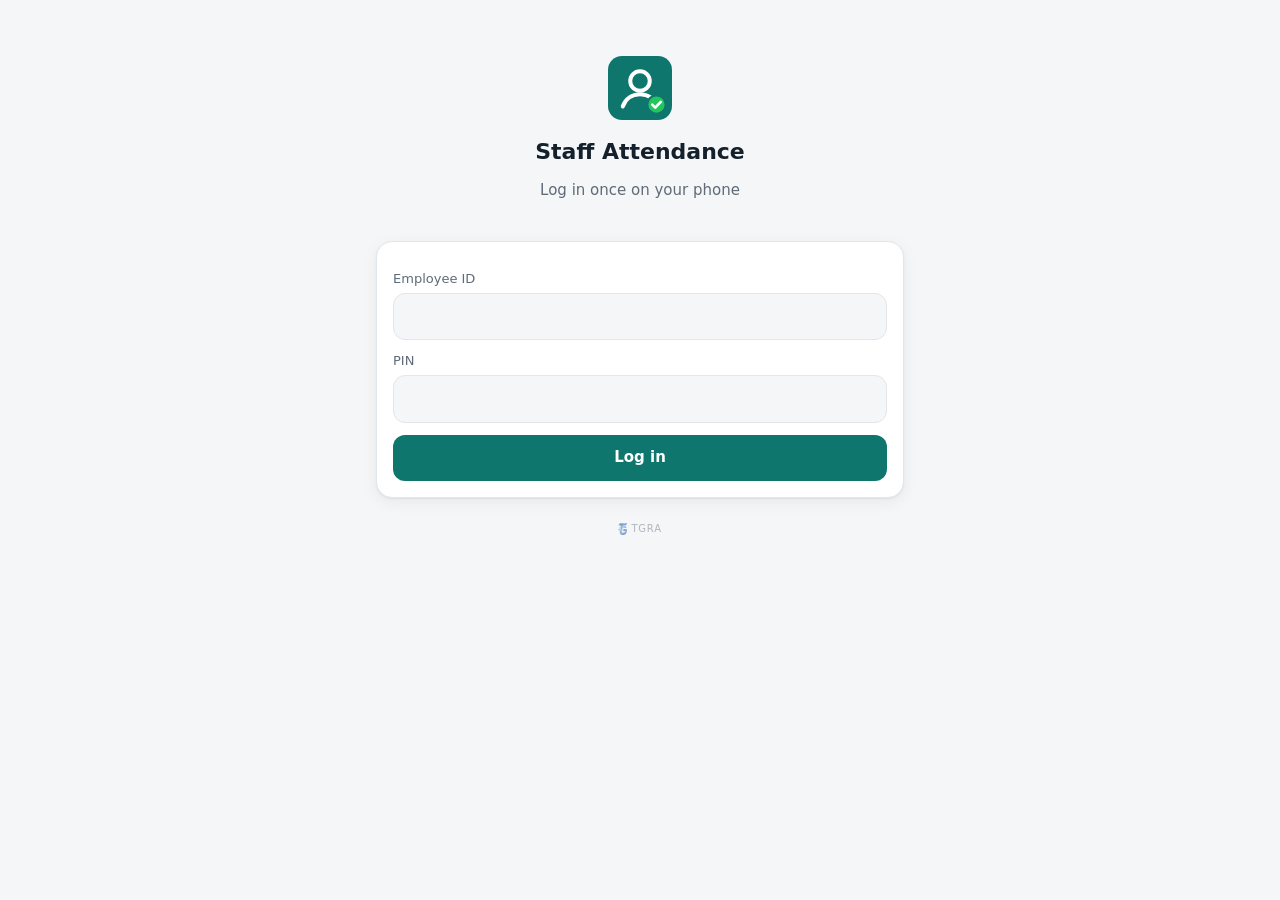
<file: index.html>
<!doctype html>
<html lang="en">
<head>
<meta charset="utf-8">
<meta name="viewport" content="width=device-width, initial-scale=1, viewport-fit=cover">
<meta name="theme-color" content="#0f766e">
<meta name="apple-mobile-web-app-capable" content="yes">
<meta name="apple-mobile-web-app-title" content="Attendance">
<link rel="manifest" href="manifest.json">
<link rel="icon" href="icon.svg">
<link rel="apple-touch-icon" href="icon-192.png">
<title>Attendance</title>
<link rel="stylesheet" href="app.css?v=33">
</head>
<body>

<!-- Login -->
<section id="v-login" class="hidden">
  <div class="wrap">
    <div class="login-hero">
      <img class="logo" src="icon.svg" alt="">
      <h1 id="login-company">Staff Attendance</h1>
      <p class="muted">Log in once on your phone</p>
    </div>
    <form id="login-form" class="card stack" autocomplete="on">
      <div class="company-field hidden">
        <label for="co-code">Company code</label>
        <input id="co-code" type="text" autocapitalize="characters" autocomplete="organization" maxlength="12" placeholder="Given by your office">
      </div>
      <div>
        <label for="emp-id">Employee ID</label>
        <input id="emp-id" type="text" autocapitalize="characters" autocomplete="username" required>
      </div>
      <div>
        <label for="emp-pin">PIN</label>
        <input id="emp-pin" type="password" inputmode="numeric" autocomplete="current-password" required>
      </div>
      <button class="btn block" type="submit">Log in</button>
    </form>
    <div class="trial-slot"></div>
    <button class="btn ghost block install-btn hidden" style="margin-top:12px">Install app on this phone</button>
    <a class="btn ghost block android-dl hidden" style="margin-top:12px" href="https://github.com/shahlivingo-glitch/ATD_SHEET/releases/latest/download/Attendance.apk">Download Android app (with reminders)</a>
    <div class="brand-foot"><img src="tgra-mark.png" alt="">TGRA</div>
  </div>
</section>

<!-- Home -->
<section id="v-home" class="hidden">
  <header class="topbar">
    <h1 id="h-company">Attendance</h1>
    <button class="icon-btn" id="btn-refresh" title="Refresh"></button>
    <button class="icon-btn" id="btn-logout" title="Log out"></button>
  </header>
  <div class="wrap stack">
    <div class="card">
      <div style="display:flex;align-items:center;gap:10px">
        <div style="flex:1;min-width:0">
          <h2 id="h-name" style="font-size:19px"></h2>
          <div class="muted small" id="h-meta"></div>
        </div>
        <div id="h-status"></div>
      </div>
      <div class="clock">
        <div class="time" id="clock-time">--:--</div>
        <div class="date" id="clock-date"></div>
      </div>
      <div class="shift-row" id="shift-row"></div>
    </div>

    <div id="notice"></div>
    <div class="notice warn hidden" id="upload-note"></div>
    <div class="card hidden" id="native-card">
      <div style="display:flex;align-items:center;gap:8px;flex-wrap:wrap">
        <div style="flex:1;min-width:0" class="small" id="native-status"></div>
        <button class="btn sm ghost" id="native-test">Test notification</button>
      </div>
    </div>
    <div class="actions" id="actions"></div>

    <div class="card hidden" id="team-card">
      <div style="display:flex;align-items:center;gap:8px;margin-bottom:4px">
        <h3 style="font-size:16px;flex:1">Other employees</h3>
        <button class="btn sm ghost" id="btn-group">Group selfie</button>
      </div>
      <p class="muted small" style="margin:0 0 10px" id="team-hint">Take the selfie for staff who don't have a phone.</p>
      <input type="text" id="team-search" placeholder="Search name or ID">
      <ul class="team" id="team-list"></ul>
      <div class="group-bar hidden" id="group-bar"></div>
    </div>

    <div class="card">
      <h3 style="font-size:16px;margin-bottom:10px">Today</h3>
      <div class="stats">
        <div><b id="st-worked">0m</b><span>Worked</span></div>
        <div><b id="st-lunch">0m</b><span>Lunch</span></div>
        <div><b id="st-late">0m</b><span>Late</span></div>
      </div>
      <ul class="timeline" id="timeline" style="margin-top:10px"></ul>
    </div>
    <button class="btn ghost block install-btn hidden">Install app on this phone</button>
    <a class="btn ghost block android-dl hidden" href="https://github.com/shahlivingo-glitch/ATD_SHEET/releases/latest/download/Attendance.apk">Download Android app (with reminders)</a>
    <div class="brand-foot"><img src="tgra-mark.png" alt="">TGRA</div>
  </div>
</section>

<!-- Camera -->
<section id="v-camera" class="cam hidden">
  <div class="cam-stage">
    <video id="video" playsinline muted autoplay></video>
    <canvas id="face-overlay" class="face-overlay"></canvas>
    <div class="face-status hidden" id="face-status"></div>
    <img id="preview" class="hidden" alt="Selfie preview">
    <div class="cam-top">
      <button class="icon-btn" id="cam-close" title="Cancel"></button>
      <div class="cam-title" id="cam-title">Check In</div>
      <div class="num small" id="cam-clock"></div>
      <button class="icon-btn" id="cam-flip" title="Switch camera"></button>
    </div>
    <div class="geo-box" id="geo-box"></div>
  </div>
  <div class="cam-bar shoot-bar" id="bar-shoot">
    <div class="zoom-ctl">
      <button class="zoom-btn" id="zoom-out" aria-label="Zoom out">−</button>
      <span class="zoom-val" id="zoom-val">1.0x</span>
      <button class="zoom-btn" id="zoom-in" aria-label="Zoom in">+</button>
    </div>
    <button class="shutter" id="btn-shoot" disabled aria-label="Take selfie"></button>
    <div class="auto-hint hidden" id="auto-hint"></div>
    <div></div>
  </div>
  <div class="cam-bar hidden" id="bar-confirm">
    <button class="btn ghost" id="btn-retake">Retake</button>
    <button class="btn" id="btn-submit">Submit</button>
  </div>
</section>

<!-- Done -->
<section id="v-done" class="hidden">
  <div class="wrap done">
    <div class="card">
      <img id="done-img" alt="Stamped selfie">
      <div class="done-check hidden" id="done-check">✓</div>
      <div class="big" id="done-title"></div>
      <p class="muted" id="done-sub"></p>
      <p class="muted small" id="done-photo" style="margin-top:-8px"></p>
      <button class="btn block" id="btn-done">Done</button>
    </div>
  </div>
</section>

<canvas id="canvas" class="hidden"></canvas>

<div class="loader hidden" id="loader">
  <div class="loader-wheel"></div>
  <p id="loader-text">Updating...</p>
  <button class="btn" id="loader-retry">Try again</button>
</div>

<script src="config.js?v=33"></script>
<script src="common.js?v=33"></script>
<script src="employee.js?v=33"></script>
<script src="native.js?v=33"></script>
</body>
</html>
</file>
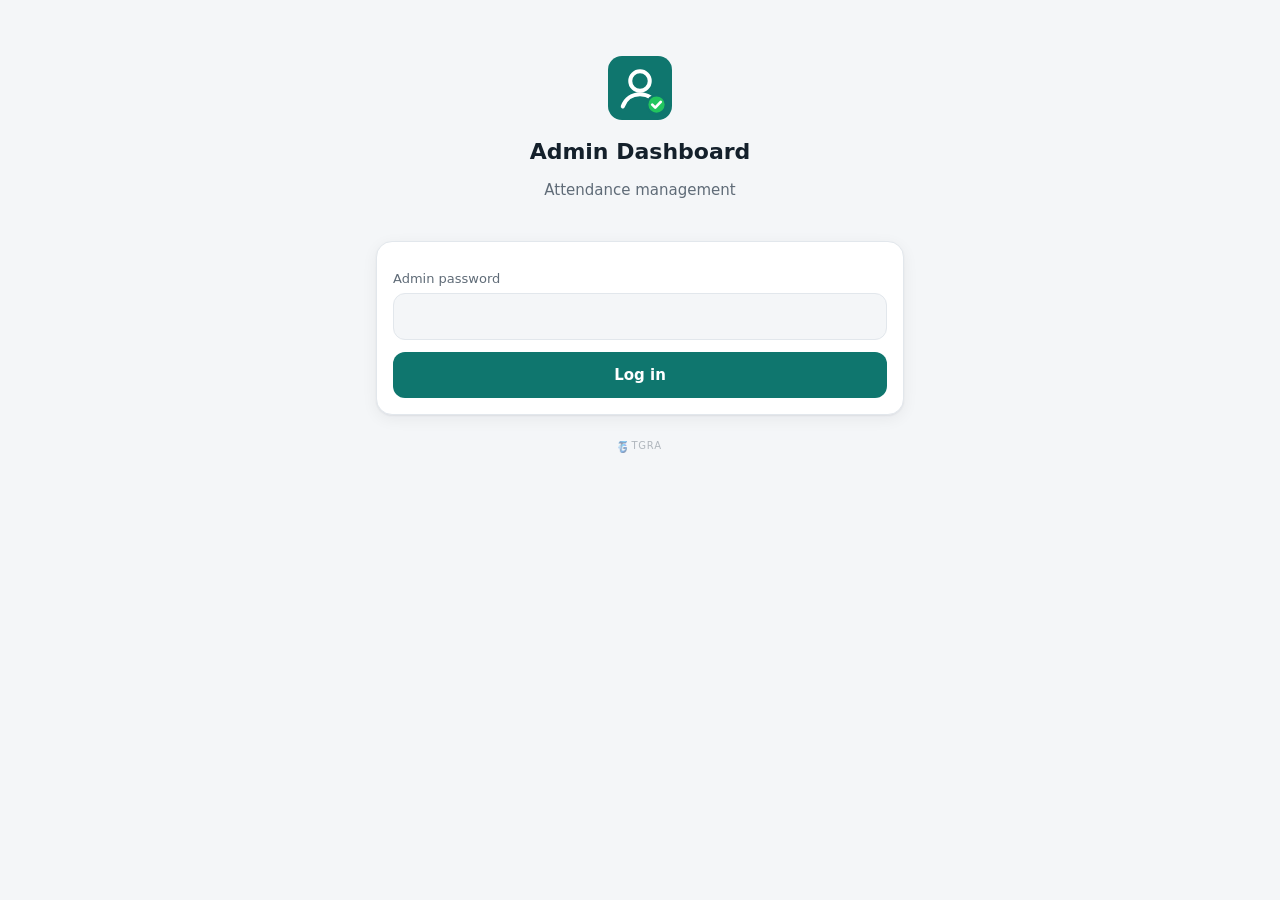
<file: admin.html>
<!doctype html>
<html lang="en">
<head>
<meta charset="utf-8">
<meta name="viewport" content="width=device-width, initial-scale=1, viewport-fit=cover">
<meta name="theme-color" content="#0f766e">
<meta name="robots" content="noindex">
<meta name="apple-mobile-web-app-capable" content="yes">
<meta name="apple-mobile-web-app-title" content="Att. Admin">
<link rel="manifest" href="manifest-admin.json">
<link rel="icon" href="icon.svg">
<link rel="apple-touch-icon" href="icon-192.png">
<title>Attendance Admin</title>
<link rel="stylesheet" href="app.css?v=33">
</head>
<body>

<section id="v-login" class="hidden">
  <div class="wrap">
    <div class="login-hero">
      <img class="logo" src="icon.svg" alt="">
      <h1>Admin Dashboard</h1>
      <p class="muted">Attendance management</p>
    </div>
    <form id="login-form" class="card stack">
      <div class="company-field hidden">
        <label for="co-code">Company code</label>
        <input id="co-code" type="text" autocapitalize="characters" autocomplete="organization" maxlength="12">
      </div>
      <div>
        <label for="admin-pw">Admin password</label>
        <input id="admin-pw" type="password" autocomplete="current-password" required>
      </div>
      <button class="btn block" type="submit">Log in</button>
    </form>
    <div class="trial-slot"></div>
    <button class="btn ghost block install-btn hidden" style="margin-top:12px">Install admin app</button>
    <div class="brand-foot"><img src="tgra-mark.png" alt="">TGRA</div>
  </div>
</section>

<section id="v-main" class="hidden">
  <header class="topbar">
    <h1 id="h-company">Admin</h1>
    <button class="icon-btn" id="btn-refresh" title="Refresh"></button>
    <button class="icon-btn" id="btn-logout" title="Log out"></button>
  </header>
  <nav class="tabs" id="tabs">
    <button data-tab="day" class="on">Daily</button>
    <button data-tab="report">Reports</button>
    <button data-tab="emps">Employees</button>
    <button data-tab="locs">Locations &amp; Settings</button>
  </nav>

  <!-- Daily -->
  <div class="wrap wide" id="tab-day">
    <div class="toolbar">
      <div><label for="day-date">Date</label><input type="date" id="day-date"></div>
      <div><label for="day-filter">Show</label>
        <select id="day-filter">
          <option value="">Everyone</option>
          <option value="in">Present / working</option>
          <option value="late">Late</option>
          <option value="lunch">On lunch</option>
          <option value="missing">Absent / not in yet</option>
        </select>
      </div>
      <div><label for="day-search">Search</label><input type="text" id="day-search" placeholder="Name or ID"></div>
    </div>
    <div class="kpis" id="kpis"></div>
    <div class="emp-list" id="day-list"></div>
    <p class="muted small" id="day-updated" style="text-align:center;margin-top:16px"></p>
  </div>

  <!-- Reports -->
  <div class="wrap wide hidden" id="tab-report">
    <div class="toolbar">
      <div><label for="rep-from">From</label><input type="date" id="rep-from"></div>
      <div><label for="rep-to">To</label><input type="date" id="rep-to"></div>
      <div><label for="rep-emp">Employee</label><select id="rep-emp"><option value="">All employees</option></select></div>
      <button class="btn" id="rep-run">Show</button>
      <button class="btn ghost" id="rep-csv" disabled>Download CSV</button>
    </div>
    <div id="rep-out"><div class="empty">Pick a date range and press Show.</div></div>
  </div>

  <!-- Employees -->
  <div class="wrap wide hidden" id="tab-emps">
    <div class="toolbar">
      <div><label for="emp-search">Search</label><input type="text" id="emp-search" placeholder="Name, ID or department"></div>
      <button class="btn" id="emp-add">+ Add employee</button>
    </div>
    <p class="small hidden" id="emp-share" style="margin:0 0 12px"></p>
    <div class="table-wrap">
      <table>
        <thead><tr><th>ID</th><th>Name</th><th>Department</th><th>Shift</th><th class="num">Lunch</th><th class="num">Grace</th><th>Weekly off</th><th>PIN</th><th>Face</th><th>Status</th><th></th></tr></thead>
        <tbody id="emp-rows"></tbody>
      </table>
    </div>
  </div>

  <!-- Locations & settings -->
  <div class="wrap hidden" id="tab-locs">
    <div class="card stack">
      <h3 style="font-size:17px">Work locations</h3>
      <p class="muted small" style="margin:0">Each punch records the nearest location and distance. Turn on "Block punches outside" below to make it strict.</p>
      <div class="table-wrap" style="box-shadow:none">
        <table>
          <thead><tr><th>Name</th><th>Coordinates</th><th class="num">Radius</th><th></th></tr></thead>
          <tbody id="loc-rows"></tbody>
        </table>
      </div>
      <form id="loc-form" class="stack">
        <p class="small hidden" id="loc-editing" style="margin:0"></p>
        <div class="grid2">
          <div><label for="loc-name">Name</label><input id="loc-name" type="text" placeholder="Head Office" required></div>
          <div><label for="loc-radius">Radius (metres)</label><input id="loc-radius" type="number" value="100" min="10" required></div>
          <div><label for="loc-lat">Latitude</label><input id="loc-lat" type="text" inputmode="decimal" required></div>
          <div><label for="loc-lng">Longitude</label><input id="loc-lng" type="text" inputmode="decimal" required></div>
        </div>
        <div style="display:flex;gap:8px;flex-wrap:wrap">
          <button type="button" class="btn ghost" id="loc-here">Use my current location</button>
          <button type="submit" class="btn" id="loc-save">Save location</button>
          <button type="button" class="btn ghost hidden" id="loc-cancel">Cancel edit</button>
        </div>
      </form>
    </div>

    <form class="card stack" id="set-form">
      <h3 style="font-size:17px">Settings</h3>
      <div><label for="set-company">Company name (shown on stamps)</label><input id="set-company" type="text"></div>
      <div><label for="set-v-inout">Check In / Check Out</label>
        <select id="set-v-inout">
          <option value="SELFIE">Selfie only (photo, no face check)</option>
          <option value="FACE">Face recognition only (no button, no photo)</option>
          <option value="BOTH">Selfie + face recognition</option>
        </select>
      </div>
      <div><label for="set-v-lunch">Lunch Out / Lunch In</label>
        <select id="set-v-lunch">
          <option value="SELFIE">Selfie only (photo, no face check)</option>
          <option value="FACE">Face recognition only (no button, no photo)</option>
          <option value="BOTH">Selfie + face recognition</option>
        </select>
      </div>
      <div><label for="set-strict">When the face does not match (Selfie + face)</label>
        <select id="set-strict">
          <option value="0">Record it only, keep the punch</option>
          <option value="1">Block the punch</option>
        </select>
        <p class="muted small" style="margin:4px 0 0">Face recognition only always needs a match. Each employee's first selfie registers their face, or register it from Employees → Edit.</p>
      </div>
      <div class="grid2">
        <div><label for="set-lunchstart">Default lunch start (reminders)</label><input id="set-lunchstart" type="time"></div>
        <div><label for="set-halfday">Half day needs at least (hours)</label><input id="set-halfday" type="number" min="0" max="12" step="0.5"></div>
        <div><label for="set-away">Android app: alert when outside in lunch hour for (minutes)</label><input id="set-away" type="number" min="1" max="240"></div>
      </div>
      <div><label for="set-lunch">Lunch break</label>
        <select id="set-lunch">
          <option value="SELFIE">Staff punch Lunch Out / Lunch In</option>
          <option value="AUTO">No lunch punch: deduct lunch minutes automatically</option>
        </select>
        <p class="muted small" style="margin:4px 0 0">Automatic: only Check In and Check Out. If someone works more than 5 hours, their lunch minutes are deducted.</p>
      </div>
      <label class="switch"><input type="checkbox" id="set-fence"> Block punches outside work locations</label>
      <div><label for="set-acc">Reject GPS worse than (metres, 0 = accept any)</label><input id="set-acc" type="number" min="0"></div>
      <div><label for="set-pw">New admin password (leave blank to keep)</label><input id="set-pw" type="password" autocomplete="new-password"></div>
      <button class="btn" type="submit">Save settings</button>
      <p class="muted small" style="margin:0">Holidays: add rows (Date, Name) to the <b>Holidays</b> tab of the Google Sheet.</p>
    </form>
    <button class="btn ghost block install-btn hidden" style="margin-top:12px">Install admin app</button>
  </div>
  <div class="brand-foot"><img src="tgra-mark.png" alt="">TGRA</div>
</section>

<!-- Employee editor -->
<div class="modal hidden" id="emp-modal">
  <form class="box stack" id="emp-form">
    <div class="modal-head"><h3 id="emp-modal-title">Employee</h3><button type="button" class="icon-btn" data-close></button></div>
    <div class="grid2">
      <div><label for="f-id">Employee ID</label><input id="f-id" type="text" required maxlength="20" autocapitalize="characters"></div>
      <div><label for="f-pin">PIN (4-8 digits)</label><input id="f-pin" type="text" inputmode="numeric" required pattern="\d{4,8}"></div>
      <div><label for="f-name">Full name</label><input id="f-name" type="text" required></div>
      <div><label for="f-phone">Phone</label><input id="f-phone" type="tel"></div>
      <div><label for="f-dept">Department</label><input id="f-dept" type="text"></div>
      <div><label for="f-locs">Allowed locations (blank = any)</label><input id="f-locs" type="text" list="loc-names" placeholder="Head Office, Factory"></div>
      <div><label for="f-start">Shift start</label><input id="f-start" type="time" required></div>
      <div><label for="f-end">Shift end</label><input id="f-end" type="time" required></div>
      <div><label for="f-lunch">Lunch allowed (minutes)</label><input id="f-lunch" type="number" min="0" max="300" value="45"></div>
      <div><label for="f-grace">Late grace (minutes)</label><input id="f-grace" type="number" min="0" max="180" value="10"></div>
      <div><label for="f-join">Joining date</label><input id="f-join" type="date"></div>
      <div><label for="f-lunchstart">Lunch starts at (blank = company default)</label><input id="f-lunchstart" type="time"></div>
    </div>
    <div>
      <label>Weekly off</label>
      <div class="days" id="f-off"></div>
    </div>
    <div>
      <label for="f-halfoff">Half-day off (one day a week: half a day of work counts as a full day)</label>
      <select id="f-halfoff">
        <option value="">None</option>
        <option>Mon</option><option>Tue</option><option>Wed</option><option>Thu</option><option>Fri</option><option>Sat</option><option>Sun</option>
      </select>
    </div>
    <label class="switch"><input type="checkbox" id="f-active" checked> Active (can punch)</label>
    <label class="switch"><input type="checkbox" id="f-others"> Can take selfie for other employees (shared phone &amp; group selfie)</label>
    <div id="f-push-row" class="hidden" style="display:flex;gap:8px;align-items:center;flex-wrap:wrap">
      <span class="small" id="f-push-status" style="flex:1"></span>
      <button type="button" class="btn sm ghost" id="f-push-test">Send test notification</button>
    </div>
    <div id="f-face-row" class="hidden" style="display:flex;gap:8px;align-items:center;flex-wrap:wrap">
      <span class="small" id="f-face-status" style="flex:1"></span>
      <button type="button" class="btn sm ghost" id="f-face-reg">Register face</button>
      <button type="button" class="btn sm ghost" id="f-face-reset">Reset face</button>
    </div>
    <p class="muted small" style="margin:0" id="f-hint">Night shifts are fine: e.g. 22:00 to 06:00. Changing the PIN logs the employee out of their phone.</p>
    <datalist id="loc-names"></datalist>
    <button class="btn block" type="submit">Save employee</button>
  </form>
</div>

<!-- Photo viewer -->
<!-- Face registration camera -->
<div class="modal hidden" id="face-modal">
  <div class="box stack">
    <div class="modal-head"><h3 id="fr-title">Register face</h3><button type="button" class="icon-btn" id="fr-close"></button></div>
    <div style="position:relative;background:#000;border-radius:12px;overflow:hidden;aspect-ratio:3/4">
      <video id="fr-video" playsinline muted autoplay style="width:100%;height:100%;object-fit:cover"></video>
    </div>
    <p class="muted small" style="margin:0">Only this employee in the frame, face straight to the camera, good light.</p>
    <div style="display:flex;gap:8px">
      <button type="button" class="btn ghost" id="fr-flip">Switch camera</button>
      <button type="button" class="btn" id="fr-shoot" style="flex:1">Capture face</button>
    </div>
  </div>
</div>

<!-- Trips outside the work location -->
<div class="modal hidden" id="outside-modal">
  <div class="box">
    <div class="modal-head"><h3 id="out-title">Outside the work location</h3><button type="button" class="icon-btn" data-close></button></div>
    <div id="out-list"></div>
  </div>
</div>

<div class="modal hidden" id="photo-modal">
  <div class="box">
    <div class="modal-head"><h3 id="ph-title"></h3><button type="button" class="icon-btn" data-close></button></div>
    <img id="ph-img" alt="Selfie">
    <div id="ph-info" class="stack" style="margin-top:12px"></div>
  </div>
</div>

<!-- Missed punch added by the admin -->
<div class="modal hidden" id="manual-modal">
  <form class="box stack" id="manual-form">
    <div class="modal-head"><h3 id="mp-title">Add missed punch</h3><button type="button" class="icon-btn" data-close></button></div>
    <div class="small" id="mp-who"></div>
    <div class="grid2">
      <div><label for="mp-type">Punch</label>
        <select id="mp-type"><option value="IN">Check In</option><option value="LUNCH_OUT">Lunch Out</option><option value="LUNCH_IN">Lunch In</option><option value="OUT">Check Out</option></select></div>
      <div><label for="mp-time">Time</label><input id="mp-time" type="time" required></div>
    </div>
    <div><label for="mp-reason">Reason (optional)</label><input id="mp-reason" type="text" maxlength="100" placeholder="Forgot phone, battery dead..."></div>
    <p class="muted small" id="mp-hint" style="margin:0"></p>
    <div style="display:flex;gap:8px">
      <button type="button" class="btn danger hidden" id="mp-delete">Delete</button>
      <button class="btn" type="submit" style="flex:1">Save punch</button>
    </div>
  </form>
</div>

<script src="config.js?v=33"></script>
<script src="common.js?v=33"></script>
<script src="admin.js?v=33"></script>
</body>
</html>
</file>
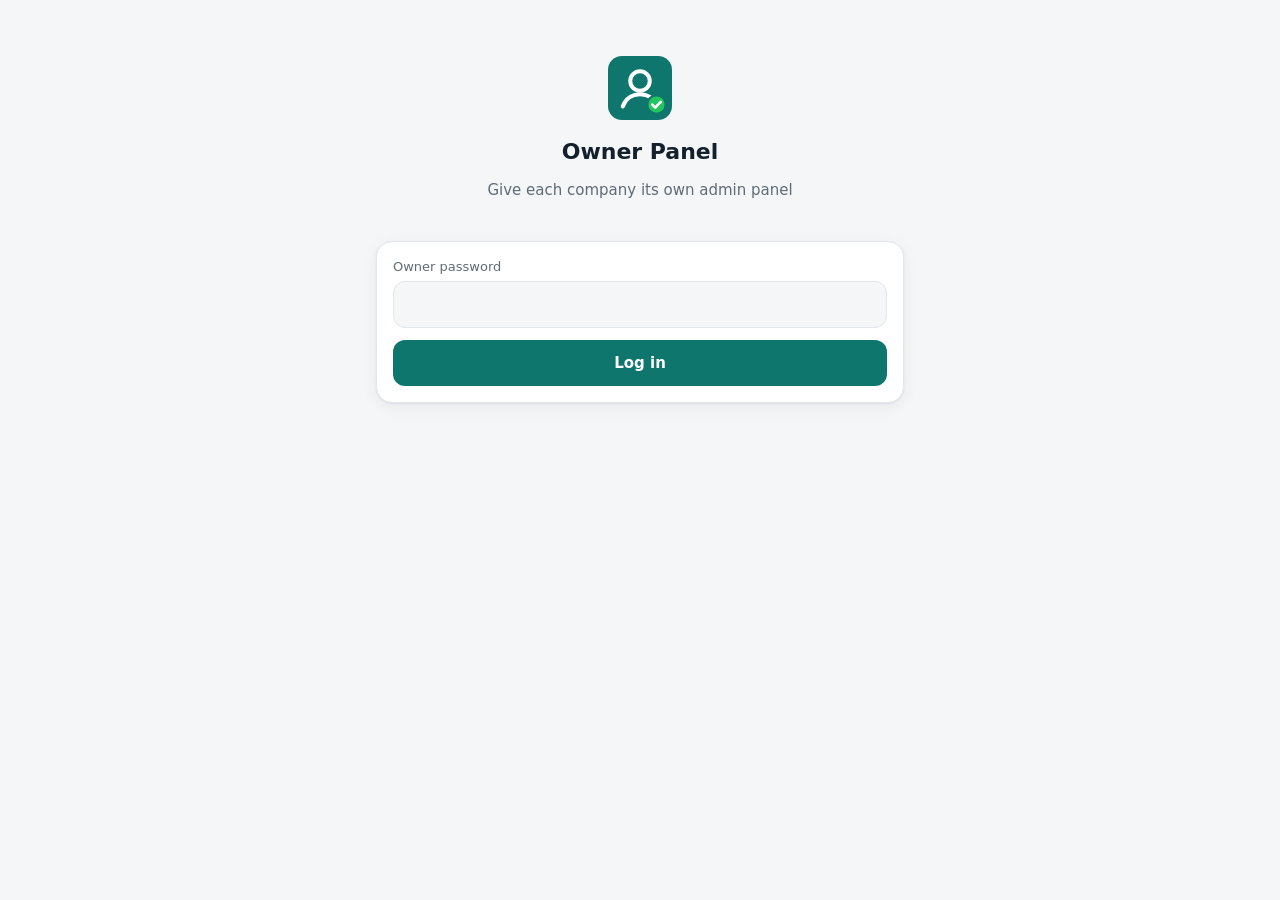
<file: owner.html>
<!doctype html>
<html lang="en">
<head>
<meta charset="utf-8">
<meta name="viewport" content="width=device-width, initial-scale=1, viewport-fit=cover">
<meta name="theme-color" content="#0f766e">
<meta name="robots" content="noindex">
<link rel="icon" href="icon.svg">
<title>Owner Panel</title>
<link rel="stylesheet" href="app.css?v=33">
</head>
<body>

<section id="v-login" class="hidden">
  <div class="wrap">
    <div class="login-hero">
      <img class="logo" src="icon.svg" alt="">
      <h1>Owner Panel</h1>
      <p class="muted">Give each company its own admin panel</p>
    </div>
    <form id="login-form" class="card stack">
      <div>
        <label for="own-pw">Owner password</label>
        <input id="own-pw" type="password" autocomplete="current-password" required>
      </div>
      <button class="btn block" type="submit">Log in</button>
    </form>
  </div>
</section>

<section id="v-main" class="hidden">
  <header class="topbar">
    <h1>Owner Panel</h1>
    <button class="icon-btn" id="btn-refresh" title="Refresh"></button>
    <button class="icon-btn" id="btn-logout" title="Log out"></button>
  </header>
  <div class="wrap wide">
    <form id="new-form" class="card stack">
      <h3 style="font-size:17px;margin:0">New company panel</h3>
      <div class="grid2">
        <div><label for="n-name">Company name</label><input id="n-name" type="text" maxlength="80" required></div>
        <div><label for="n-contact">Contact person</label><input id="n-contact" type="text" maxlength="60"></div>
        <div><label for="n-phone">WhatsApp number</label><input id="n-phone" type="tel" maxlength="16"></div>
        <div><label for="n-days">Free trial days (0 = no end)</label><input id="n-days" type="number" min="0" max="365" value="15"></div>
      </div>
      <p class="muted small" id="n-from" style="margin:0"></p>
      <button class="btn block" type="submit">Create admin panel</button>
    </form>

    <div id="requests"></div>

    <h3 style="font-size:17px;margin:20px 0 8px">Companies</h3>
    <div class="table-wrap">
      <table>
        <thead><tr><th>Company</th><th>Code</th><th>Contact</th><th>Trial ends</th><th>Status</th><th></th></tr></thead>
        <tbody id="co-rows"></tbody>
      </table>
    </div>
    <p class="muted small">Each company has its own Google Sheet (in the "Companies" folder of your Drive). They never see each other's data.</p>
  </div>
</section>

<!-- Login message to send -->
<div class="modal hidden" id="give-modal">
  <div class="box stack">
    <div class="modal-head"><h3 id="give-title">Panel ready</h3><button type="button" class="icon-btn" data-close></button></div>
    <textarea id="give-text" rows="16" readonly style="width:100%;font:inherit;font-size:14px;padding:10px;border-radius:10px;border:1px solid var(--line);background:var(--bg);color:var(--ink)"></textarea>
    <div style="display:flex;gap:8px;flex-wrap:wrap">
      <button type="button" class="btn ghost" id="give-copy" style="flex:1">Copy message</button>
      <button type="button" class="btn ghost hidden" id="give-share" style="flex:1">Share...</button>
      <a class="btn" id="give-wa" target="_blank" rel="noopener" style="flex:1;text-align:center">Send on WhatsApp</a>
    </div>
  </div>
</div>

<!-- Edit one company -->
<div class="modal hidden" id="edit-modal">
  <form class="box stack" id="edit-form">
    <div class="modal-head"><h3 id="edit-title">Company</h3><button type="button" class="icon-btn" data-close></button></div>
    <div class="grid2">
      <div><label for="e-contact">Contact person</label><input id="e-contact" type="text" maxlength="60"></div>
      <div><label for="e-phone">WhatsApp number</label><input id="e-phone" type="tel" maxlength="16"></div>
      <div><label for="e-ends">Free trial ends (empty = no end)</label><input id="e-ends" type="date"></div>
      <div><label for="e-notes">Notes</label><input id="e-notes" type="text" maxlength="200"></div>
    </div>
    <label class="switch"><input type="checkbox" id="e-active"> Switched on (staff and admin can use it)</label>
    <button class="btn block" type="submit">Save</button>
    <div style="display:flex;gap:8px;flex-wrap:wrap">
      <button type="button" class="btn ghost" id="e-open" style="flex:1">Open their admin panel</button>
      <button type="button" class="btn ghost" id="e-reset" style="flex:1">New admin password</button>
    </div>
  </form>
</div>

<script src="config.js?v=33"></script>
<script src="common.js?v=33"></script>
<script src="owner.js?v=33"></script>
</body>
</html>
</file>
<file: app.css>
:root {
  --bg: #f4f6f8;
  --card: #ffffff;
  --ink: #14202b;
  --muted: #5f6b77;
  --line: #e2e7ec;
  --brand: #0f766e;
  --brand-ink: #ffffff;
  --in: #15803d;
  --lunch-out: #b45309;
  --lunch-in: #1d4ed8;
  --out: #b91c1c;
  --warn-bg: #fff7e6;
  --warn-ink: #8a5300;
  --bad-bg: #fdecec;
  --bad-ink: #a11d1d;
  --ok-bg: #e7f6ec;
  --ok-ink: #17663a;
  --info-bg: #e8effd;
  --info-ink: #1d4396;
  --shadow: 0 1px 2px rgba(16, 24, 40, .06), 0 4px 16px rgba(16, 24, 40, .06);
  --radius: 16px;
  color-scheme: light;
}
@media (prefers-color-scheme: dark) {
  :root:not([data-theme="light"]) {
    --bg: #0e1418;
    --card: #172026;
    --ink: #e8eef2;
    --muted: #93a1ad;
    --line: #26323a;
    --brand: #2bb3a3;
    --brand-ink: #04211e;
    --in: #22a355;
    --lunch-out: #d58a1e;
    --lunch-in: #4f7df0;
    --out: #e04848;
    --warn-bg: #3a2c10;
    --warn-ink: #f3c46b;
    --bad-bg: #3d1a1a;
    --bad-ink: #ff9d9d;
    --ok-bg: #133523;
    --ok-ink: #8fe0ad;
    --info-bg: #182a4d;
    --info-ink: #a9c2ff;
    --shadow: none;
    color-scheme: dark;
  }
}

* { box-sizing: border-box; }
html, body { margin: 0; }
body {
  background: var(--bg);
  color: var(--ink);
  font: 15px/1.45 system-ui, -apple-system, "Segoe UI", Roboto, "Noto Sans", sans-serif;
  -webkit-tap-highlight-color: transparent;
  min-height: 100vh;
}
button, input, select { font: inherit; color: inherit; }
h1, h2, h3 { margin: 0; line-height: 1.2; }
a { color: var(--brand); }
.hidden { display: none !important; }
.muted { color: var(--muted); }
.small { font-size: 13px; }
.num { font-variant-numeric: tabular-nums; }

.wrap { max-width: 560px; margin: 0 auto; padding: 16px; padding-bottom: calc(24px + env(safe-area-inset-bottom)); }
.wide { max-width: 1200px; }

.topbar {
  display: flex; align-items: center; gap: 12px; padding: 12px 16px;
  padding-top: calc(12px + env(safe-area-inset-top));
  background: var(--brand); color: var(--brand-ink);
}
.topbar h1 { font-size: 17px; font-weight: 650; flex: 1; min-width: 0; overflow: hidden; text-overflow: ellipsis; white-space: nowrap; }
.topbar .icon-btn { color: var(--brand-ink); }

.card { background: var(--card); border: 1px solid var(--line); border-radius: var(--radius); padding: 16px; box-shadow: var(--shadow); }
.card + .card { margin-top: 12px; }
.stack > * + * { margin-top: 12px; }

label { display: block; font-size: 13px; color: var(--muted); margin-bottom: 4px; }
input[type=text], input[type=password], input[type=number], input[type=tel], input[type=date], input[type=time], select {
  width: 100%; padding: 12px 14px; border: 1px solid var(--line); border-radius: 12px; background: var(--bg);
  outline: none; min-height: 46px;
}
input:focus, select:focus { border-color: var(--brand); box-shadow: 0 0 0 3px color-mix(in srgb, var(--brand) 25%, transparent); }

.btn {
  display: inline-flex; align-items: center; justify-content: center; gap: 8px;
  border: 0; border-radius: 12px; padding: 12px 18px; min-height: 46px; cursor: pointer;
  background: var(--brand); color: var(--brand-ink); font-weight: 600;
}
.btn:disabled { opacity: .5; cursor: not-allowed; }
.btn.ghost { background: transparent; color: var(--ink); border: 1px solid var(--line); }
.btn.block { width: 100%; }
.btn.sm { min-height: 36px; padding: 6px 12px; font-size: 14px; border-radius: 10px; }
.btn.danger { background: var(--out); color: #fff; }
.icon-btn { background: none; border: 0; padding: 8px; border-radius: 10px; cursor: pointer; line-height: 0; color: var(--ink); }
.icon-btn svg { width: 22px; height: 22px; }
.icon-btn.spin svg { animation: spin .9s linear infinite; }

.pill { display: inline-flex; align-items: center; gap: 6px; padding: 3px 10px; border-radius: 999px; font-size: 12.5px; font-weight: 600; white-space: nowrap; }
.pill.ok { background: var(--ok-bg); color: var(--ok-ink); }
.pill.warn { background: var(--warn-bg); color: var(--warn-ink); }
.pill.bad { background: var(--bad-bg); color: var(--bad-ink); }
.pill.info { background: var(--info-bg); color: var(--info-ink); }
.pill.mute { background: var(--line); color: var(--muted); }

.notice { padding: 10px 12px; border-radius: 12px; font-size: 14px; }
.notice.warn { background: var(--warn-bg); color: var(--warn-ink); }
.notice.bad { background: var(--bad-bg); color: var(--bad-ink); }
.notice.ok { background: var(--ok-bg); color: var(--ok-ink); }

#toast {
  position: fixed; left: 50%; bottom: calc(24px + env(safe-area-inset-bottom)); transform: translateX(-50%) translateY(20px);
  background: #111b22; color: #fff; padding: 12px 16px; border-radius: 12px; max-width: calc(100% - 32px);
  opacity: 0; pointer-events: none; transition: .2s; z-index: 100; font-size: 14px;
}
#toast.show { opacity: 1; transform: translateX(-50%); }
#toast.err { background: #a11d1d; }

.brand-foot { display: flex; align-items: center; justify-content: center; gap: 4px; margin: 24px auto 6px; color: var(--muted); font-size: 10px; letter-spacing: .08em; opacity: .45; }
.brand-foot img { height: 12px; width: auto; }

.loader { position: fixed; inset: 0; z-index: 90; background: var(--bg); display: flex; flex-direction: column; align-items: center; justify-content: center; gap: 18px; text-align: center; padding: 24px; }
.loader p { margin: 0; color: var(--muted); font-weight: 600; }
.loader-wheel { width: 56px; height: 56px; border-radius: 50%; border: 6px solid var(--line); border-top-color: var(--brand); animation: spin .8s linear infinite; }

.spinner { width: 20px; height: 20px; border: 3px solid currentColor; border-right-color: transparent; border-radius: 50%; animation: spin .8s linear infinite; display: inline-block; }
@keyframes spin { to { transform: rotate(360deg); } }

/* ---------- employee app ---------- */
.login-hero { text-align: center; padding: 40px 0 24px; }
.login-hero .logo { width: 64px; height: 64px; margin: 0 auto 12px; }
.login-hero h1 { font-size: 22px; }

.clock { text-align: center; padding: 8px 0 4px; }
.clock .time { font-size: 44px; font-weight: 700; letter-spacing: -.02em; font-variant-numeric: tabular-nums; }
.clock .date { color: var(--muted); }

.shift-row { display: flex; flex-wrap: wrap; gap: 8px; justify-content: center; margin-top: 10px; }

.actions { display: grid; gap: 12px; }
.action {
  display: flex; align-items: center; gap: 14px; width: 100%; border: 0; border-radius: 18px;
  padding: 18px; color: #fff; cursor: pointer; text-align: left; min-height: 76px;
}
.action svg { width: 32px; height: 32px; flex: none; }
.action b { display: block; font-size: 19px; }
.action span { font-size: 13px; opacity: .9; }
.action.IN { background: var(--in); }
.action.LUNCH_OUT { background: var(--lunch-out); }
.action.LUNCH_IN { background: var(--lunch-in); }
.action.OUT { background: var(--out); }

.timeline { list-style: none; margin: 0; padding: 0; }
.timeline li { display: flex; gap: 12px; padding: 10px 0; border-top: 1px solid var(--line); align-items: flex-start; }
.timeline li:first-child { border-top: 0; }
.dot { width: 10px; height: 10px; border-radius: 50%; margin-top: 6px; flex: none; }
.dot.IN { background: var(--in); } .dot.LUNCH_OUT { background: var(--lunch-out); }
.dot.LUNCH_IN { background: var(--lunch-in); } .dot.OUT { background: var(--out); }
.timeline .t { font-weight: 650; font-variant-numeric: tabular-nums; }

.stats { display: grid; grid-template-columns: repeat(3, 1fr); gap: 8px; text-align: center; }
.stats div { background: var(--bg); border-radius: 12px; padding: 10px 4px; }
.stats b { display: block; font-size: 18px; font-variant-numeric: tabular-nums; }
.stats span { font-size: 12px; color: var(--muted); }

.team { list-style: none; margin: 10px 0 0; padding: 0; }
.team li { display: flex; flex-wrap: wrap; align-items: center; gap: 8px; padding: 10px 4px; border-top: 1px solid var(--line); }
.team li.pickable { cursor: pointer; border-radius: 10px; }
.team li.picked { background: color-mix(in srgb, var(--brand) 12%, transparent); }
.team .who { flex: 1; min-width: 0; }
.team .who b { display: block; overflow: hidden; text-overflow: ellipsis; white-space: nowrap; }
.team .mini-row { display: flex; gap: 6px; flex-wrap: wrap; width: 100%; }
.team input[type=checkbox] { width: 22px; height: 22px; accent-color: var(--brand); pointer-events: none; }
.mini { border: 0; border-radius: 10px; padding: 9px 12px; color: #fff; font-weight: 600; font-size: 14px; cursor: pointer; flex: 1; min-height: 40px; }
.mini.IN { background: var(--in); } .mini.LUNCH_OUT { background: var(--lunch-out); }
.mini.LUNCH_IN { background: var(--lunch-in); } .mini.OUT { background: var(--out); }
.group-bar { position: sticky; bottom: calc(8px + env(safe-area-inset-bottom)); margin-top: 10px; background: var(--card); border: 1px solid var(--brand); border-radius: 14px; padding: 10px; display: flex; flex-wrap: wrap; gap: 8px; align-items: center; box-shadow: 0 6px 20px rgba(0,0,0,.15); }
.group-bar > div { width: 100%; }

/* camera */
.cam { position: fixed; inset: 0; background: #000; color: #fff; display: flex; flex-direction: column; z-index: 50; }
.cam-stage { position: relative; flex: 1; overflow: hidden; }
.cam-stage video, .cam-stage img { position: absolute; inset: 0; width: 100%; height: 100%; object-fit: contain; }
.cam-stage video.mirror { transform: scaleX(-1); }
.cam-stage img { object-fit: contain; background: #000; z-index: 3; }
.face-overlay { position: absolute; inset: 0; width: 100%; height: 100%; pointer-events: none; z-index: 1; }
.face-status { position: absolute; left: 50%; transform: translateX(-50%); top: calc(64px + env(safe-area-inset-top)); z-index: 2; color: #fff; font-weight: 700; font-size: 14px; padding: 6px 14px; border-radius: 999px; background: rgba(0,0,0,.55); white-space: nowrap; }
.cam-top { position: absolute; top: 0; left: 0; right: 0; display: flex; align-items: center; gap: 8px; padding: 12px; padding-top: calc(12px + env(safe-area-inset-top)); background: linear-gradient(rgba(0,0,0,.6), transparent); z-index: 2; }
.cam-top .icon-btn { color: #fff; }
.cam-title { font-weight: 700; flex: 1; }
.geo-box { position: absolute; left: 12px; right: 12px; bottom: 12px; z-index: 2; background: rgba(0,0,0,.55); border-radius: 14px; padding: 10px 12px; font-size: 13px; backdrop-filter: blur(6px); }
.geo-box .row { display: flex; align-items: center; gap: 8px; }
.geo-warn { margin-top: 8px; padding: 7px 10px; border-radius: 10px; font-weight: 700; }
.geo-warn.bad { background: rgba(220, 38, 38, .9); color: #fff; }
.geo-warn.warn { background: rgba(217, 119, 6, .9); color: #fff; }
.cam-bar { display: flex; align-items: center; justify-content: space-around; padding: 16px; padding-bottom: calc(16px + env(safe-area-inset-bottom)); background: #000; gap: 12px; }
.shutter { width: 76px; height: 76px; border-radius: 50%; border: 5px solid #fff; background: rgba(255,255,255,.25); cursor: pointer; }
.shutter:disabled { opacity: .35; }
.cam-bar .btn { min-width: 120px; }
.shoot-bar { display: grid; grid-template-columns: 1fr auto 1fr; align-items: center; justify-items: center; }
.zoom-ctl { justify-self: start; display: flex; align-items: center; gap: 4px; background: rgba(255,255,255,.12); border-radius: 999px; padding: 4px; }
.zoom-btn { width: 40px; height: 40px; border-radius: 50%; border: 0; background: rgba(255,255,255,.18); color: #fff; font-size: 22px; line-height: 1; cursor: pointer; }
.zoom-btn:disabled { opacity: .35; }
.zoom-val { min-width: 38px; text-align: center; font-size: 13px; font-weight: 700; font-variant-numeric: tabular-nums; }
.auto-hint { grid-column: 2; min-width: 160px; text-align: center; font-weight: 700; padding: 12px 18px; border-radius: 999px; background: rgba(255,255,255,.15); }
.auto-hint.tap { background: var(--brand); cursor: pointer; }
.done-check { width: 120px; height: 120px; margin: 8px auto 0; border-radius: 50%; background: var(--ok-bg); color: var(--ok-ink); font-size: 64px; font-weight: 700; display: flex; align-items: center; justify-content: center; }
.cam-bar .btn.ghost { color: #fff; border-color: #555; }

.done { text-align: center; }
.done img { width: 100%; border-radius: 14px; display: block; }
.done .big { font-size: 22px; font-weight: 700; margin-top: 12px; }

/* ---------- admin ---------- */
.tabs { display: flex; gap: 4px; overflow-x: auto; padding: 8px 16px 0; background: var(--brand); scrollbar-width: none; }
.tabs button { background: none; border: 0; color: var(--brand-ink); opacity: .75; padding: 10px 14px; border-radius: 10px 10px 0 0; cursor: pointer; font-weight: 600; white-space: nowrap; }
.tabs button.on { background: var(--bg); color: var(--ink); opacity: 1; }

.toolbar { display: flex; flex-wrap: wrap; gap: 8px; align-items: flex-end; margin-bottom: 12px; }
.toolbar > div { flex: 1 1 140px; }
.toolbar .btn { flex: none; }

.kpis { display: grid; grid-template-columns: repeat(auto-fit, minmax(110px, 1fr)); gap: 10px; margin-bottom: 12px; }
.kpi { background: var(--card); border: 1px solid var(--line); border-radius: 14px; padding: 12px; box-shadow: var(--shadow); }
.kpi b { display: block; font-size: 26px; font-variant-numeric: tabular-nums; line-height: 1.1; }
.kpi span { font-size: 12.5px; color: var(--muted); }

.emp-list { display: grid; gap: 10px; grid-template-columns: repeat(auto-fill, minmax(320px, 1fr)); }
.emp-card { background: var(--card); border: 1px solid var(--line); border-radius: 14px; padding: 12px; box-shadow: var(--shadow); }
.emp-card .head { display: flex; gap: 10px; align-items: center; }
.emp-card .head .who { flex: 1; min-width: 0; }
.emp-card .head b { display: block; overflow: hidden; text-overflow: ellipsis; white-space: nowrap; }
.punch-strip { display: grid; grid-template-columns: repeat(4, 1fr); gap: 6px; margin-top: 10px; }
.punch-strip .p { background: var(--bg); border-radius: 10px; padding: 6px; text-align: center; font-size: 12px; cursor: default; border: 0; color: var(--ink); }
.punch-strip .p.has { cursor: pointer; }
.punch-strip .p .th { width: 100%; aspect-ratio: 3/4; border-radius: 6px; background: var(--line) center/cover no-repeat; margin-bottom: 4px;
  display: flex; align-items: center; justify-content: center; font-weight: 800; font-size: 22px; letter-spacing: .04em; color: #fff; }
.punch-strip .p .th.face { background: var(--in); }
.punch-strip .p .th.absent { background: var(--out); }
.trial-card { margin-top: 12px; display: flex; flex-direction: column; gap: 6px; border-color: var(--brand); }
.trial-card b { font-size: 16px; }
.punch-strip .p .th.manual { background: #2f6fde; font-size: 13px; }
.punch-strip .p .th.add { background: transparent; border: 1.5px dashed var(--line); color: var(--muted); font-weight: 400; font-size: 26px; }
.punch-strip .p:hover .th.add { border-color: var(--muted); color: var(--ink); }
.punch-strip .p .th.wait { font-size: 11px; font-weight: 600; color: var(--muted); text-align: center; padding: 4px; letter-spacing: 0; }
.punch-strip .p b { display: block; font-variant-numeric: tabular-nums; font-size: 13px; }
.emp-card .meta { display: flex; flex-wrap: wrap; gap: 6px; margin-top: 8px; }

.table-wrap { overflow-x: auto; background: var(--card); border: 1px solid var(--line); border-radius: 14px; box-shadow: var(--shadow); }
table { border-collapse: collapse; width: 100%; font-size: 14px; }
th, td { padding: 9px 12px; text-align: left; border-bottom: 1px solid var(--line); white-space: nowrap; }
th { font-size: 12px; text-transform: uppercase; letter-spacing: .04em; color: var(--muted); background: var(--card); position: sticky; top: 0; }
td.num, th.num { text-align: right; font-variant-numeric: tabular-nums; }
tr:last-child td { border-bottom: 0; }
tbody tr:hover { background: color-mix(in srgb, var(--brand) 6%, transparent); }

.grid2 { display: grid; grid-template-columns: 1fr 1fr; gap: 12px; }
.days { display: flex; flex-wrap: wrap; gap: 6px; }
.days label { margin: 0; display: inline-flex; align-items: center; gap: 4px; padding: 6px 10px; border: 1px solid var(--line); border-radius: 999px; color: var(--ink); cursor: pointer; font-size: 14px; }
.days input { margin: 0; }
.switch { display: flex; align-items: center; gap: 10px; color: var(--ink); font-size: 15px; cursor: pointer; }
.switch input { width: 20px; height: 20px; }

.modal { position: fixed; inset: 0; background: rgba(0,0,0,.6); z-index: 80; display: flex; align-items: center; justify-content: center; padding: 16px; }
.modal .box { background: var(--card); border-radius: 18px; width: 100%; max-width: 520px; max-height: calc(100vh - 32px); overflow: auto; padding: 16px; }
.modal .box img { width: 100%; border-radius: 12px; display: block; background: var(--line); min-height: 200px; }
.modal-head { display: flex; align-items: center; gap: 8px; margin-bottom: 12px; }
.modal-head h3 { flex: 1; font-size: 17px; }

.empty { text-align: center; color: var(--muted); padding: 32px 16px; }

@media (max-width: 480px) {
  .grid2 { grid-template-columns: 1fr; }
  .emp-list { grid-template-columns: 1fr; }
  .kpis { grid-template-columns: repeat(3, 1fr); }
  .kpi b { font-size: 22px; }
}

/* phone turned sideways: camera picture on the left, buttons in a column on the right */
@media (orientation: landscape) and (max-height: 600px) {
  .cam { flex-direction: row; }
  .cam-bar { flex-direction: column; justify-content: center; width: 170px; flex: none; padding: 12px; padding-right: calc(12px + env(safe-area-inset-right)); padding-bottom: 12px; }
  .shoot-bar { grid-template-columns: auto; grid-template-rows: 1fr auto 1fr; justify-items: center; }
  .zoom-ctl { justify-self: center; align-self: start; grid-row: 1; }
  .shutter { grid-row: 2; }
  .auto-hint { grid-column: auto; grid-row: 2; min-width: 0; max-width: 150px; font-size: 13px; padding: 10px 12px; }
  .cam-bar .btn { min-width: 0; width: 100%; }
  .geo-box { right: auto; max-width: 60%; padding: 8px 10px; font-size: 12px; }
  .face-status { top: calc(56px + env(safe-area-inset-top)); }
}
</file>
